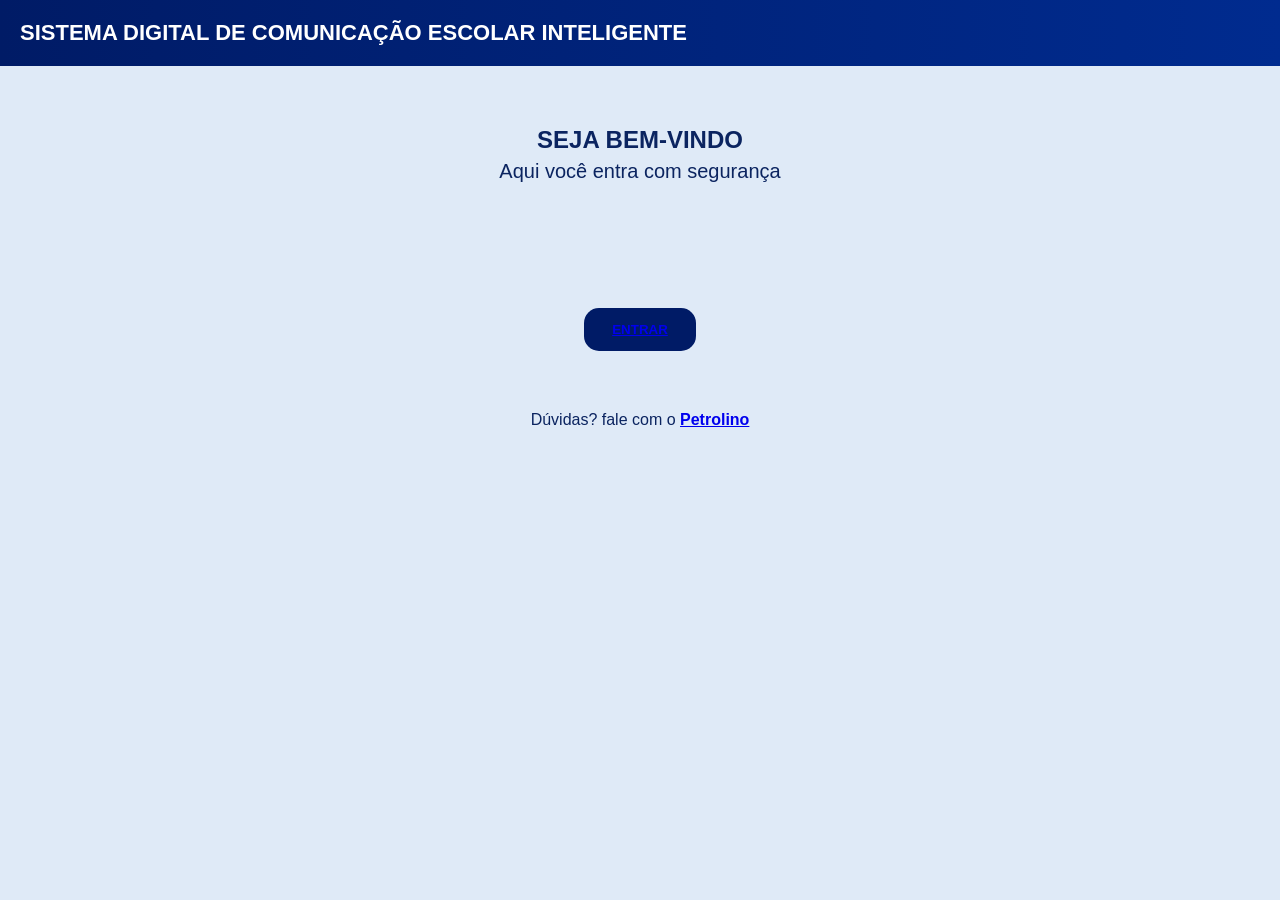
<file: index.html>
<!DOCTYPE html>
<html lang="pt-BR">

<head>

    <meta charset="UTF-8">

    <meta name="viewport"
          content="width=device-width, initial-scale=1.0">

    <title>Login - Sistema Escolar</title>

    <link rel="stylesheet" href="style.css">

</head>

<body class="pagina-login">

    <!-- CONTAINER -->
    <div class="container">

        <!-- TOPO -->
        <header>

            <!-- TÍTULO -->
            <div class="titulo">

              <center>  <h1>
                    SISTEMA DIGITAL DE COMUNICAÇÃO
                    ESCOLAR INTELIGENTE
                </h1> </center>

            </div>

            
                           
                        

        </header>

        <main>

            <!-- TEXTO -->
            <section class="texto">
<center>
                <h2>
                    SEJA BEM-VINDO
                </h2>

                <p>
                    Aqui você entra com segurança
                </p>
</center>
            </section>


            <!-- BOTÕES -->
            <section class="botoes">

                <!-- ALUNO -->
<center>
                <button type="button">
                  <a href="inicio.html">
                    ENTRAR</a>
                </button>

</center>
                <!-- GESTÃO -->
               

            </section>

        </main>

        <!-- RODAPÉ -->
        <footer>

            <div class="rodape-mascote">

                <center> <p>

                    Dúvidas? fale com o
                    <strong> <a href="https://t.me/Petrolino_Bot">
                    Petrolino</a></strong>

                </p> </center>

            </div>

        </footer>

    </div>

</body>

</html>
</file>
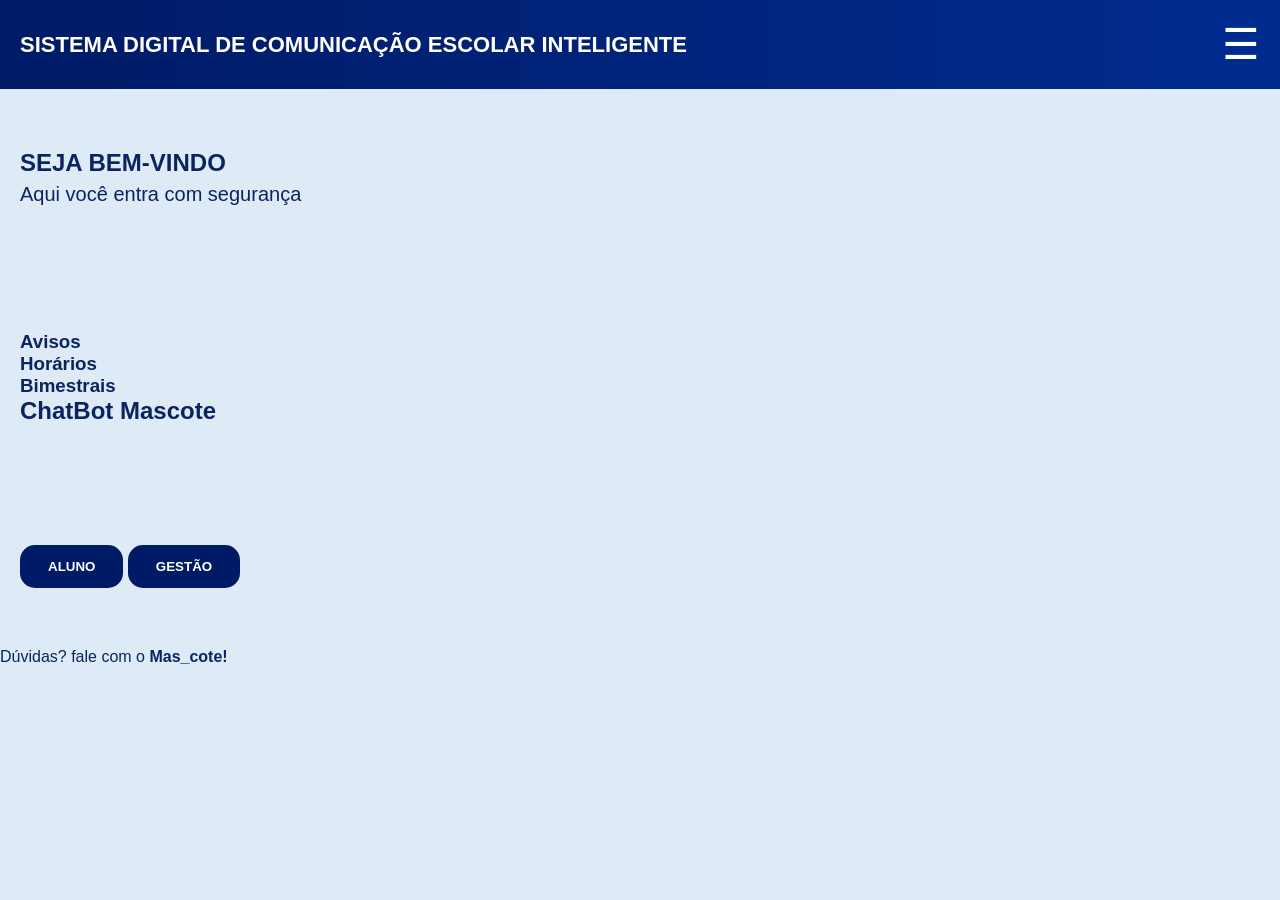
<file: Index.html>
<!DOCTYPE html>
<html lang="pt-BR">

<head>

    <meta charset="UTF-8">

    <meta name="viewport"
          content="width=device-width, initial-scale=1.0">

    <title>Login - Sistema Escolar</title>

    <link rel="stylesheet" href="style.css">

</head>

<body class="pagina-login">

    <!-- CONTAINER -->
    <div class="container">

        <!-- TOPO -->
        <header>

            <!-- TÍTULO -->
            <div class="titulo">

                <h1>
                    SISTEMA DIGITAL DE COMUNICAÇÃO
                    ESCOLAR INTELIGENTE
                </h1>

            </div>

            <!-- MENU -->
            <details>

                <summary aria-label="Abrir menu">☰</summary>

                <nav>

                    <ul>

                        <li>
                            <a href="inicio.html">
                                Início
                            </a>
                        </li>

                        <li>
                            <a href="Avisos.html">
                                Avisos
                            </a>
                        </li>

                        <li>
                            <a href="Arquivo.html">
                                Arquivos
                            </a>
                        </li>

                        <li>
                            <a href="normas.html">
                                Normas Escolares
                            </a>
                        </li>

                    </ul>

                </nav>

            </details>

        </header>

        <main>

            <!-- TEXTO -->
            <section class="texto">

                <h2>
                    SEJA BEM-VINDO
                </h2>

                <p>
                    Aqui você entra com segurança
                </p>

            </section>

            <!-- ACESSOS -->
            <section class="ilustracao">

                <!-- LADO DIREITO -->
                <div>

                    <!-- CAIXA ÍCONES -->
                    <div class="caixa-icones">

                        <!-- LINHA -->
                        <div class="linha">

                            <!-- AVISOS -->
                            <div class="icone">

                                <h3>
                                    Avisos
                                </h3>

                            </div>

                            <!-- HORÁRIOS -->
                            <div class="icone">

                                <h3>
                                    Horários
                                </h3>

                            </div>

                        </div>

                        <!-- BIMESTRAIS -->
                        <div class="baixo">

                            <h3>
                                Bimestrais
                            </h3>

                        </div>

                    </div>

                    <!-- CAIXA CHATBOT -->
                    <div class="caixa-chatbot">

                        <div class="chatbot-conteudo">

                            <h2>
                                ChatBot Mascote
                            </h2>

                        </div>

                    </div>

                </div>

            </section>

            <!-- BOTÕES -->
            <section class="botoes">

                <!-- ALUNO -->
                <button type="button">
                    ALUNO
                </button>

                <!-- GESTÃO -->
                <button type="button">
                    GESTÃO
                </button>

            </section>

        </main>

        <!-- RODAPÉ -->
        <footer>

            <div class="rodape-mascote">

                <p>

                    Dúvidas? fale com o
                    <strong>Mas_cote!</strong>

                </p>

            </div>

        </footer>

    </div>

</body>

</html>
</file>
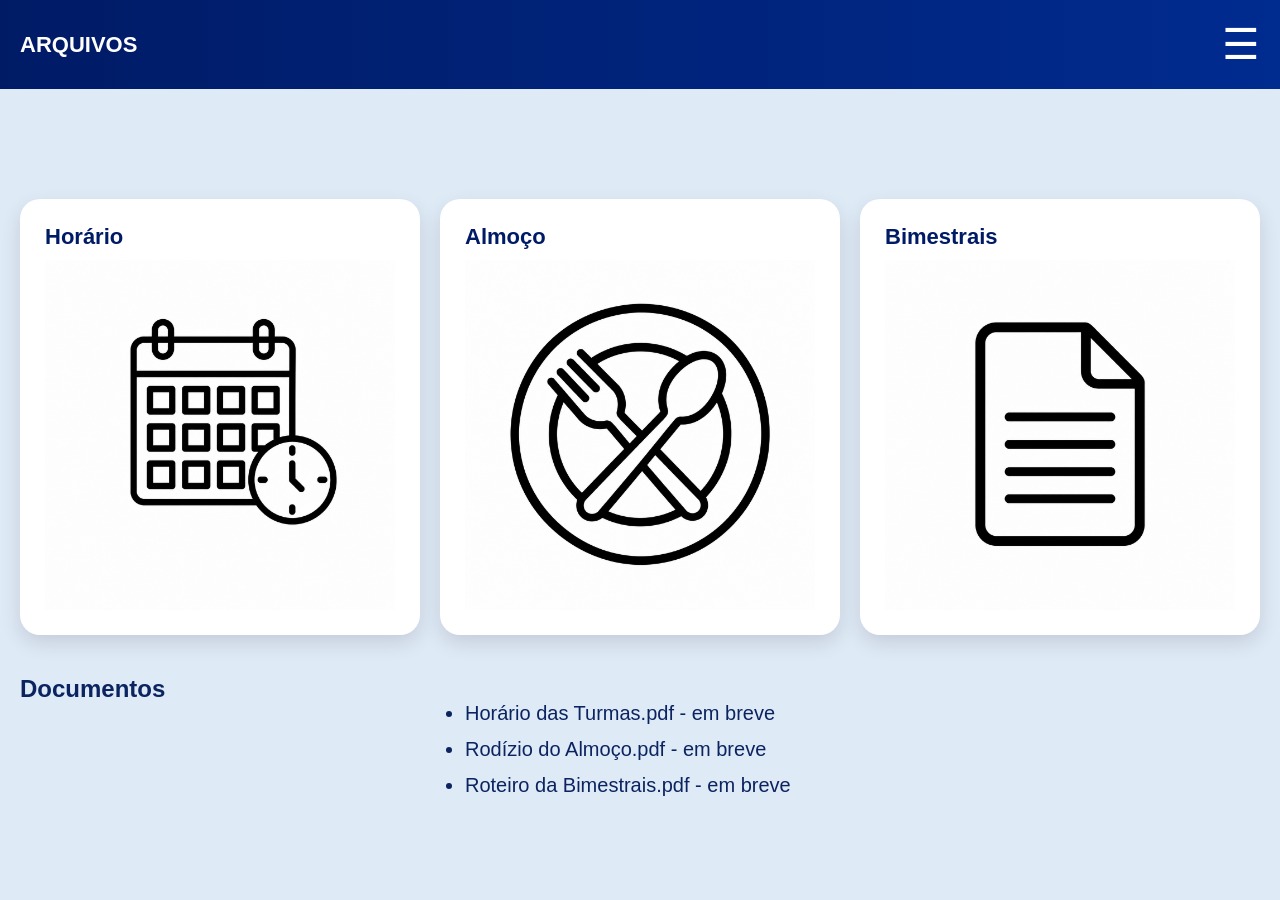
<file: Arquivo.html>
<!DOCTYPE html>
<html lang="pt-BR">

<head>

    <meta charset="UTF-8">

    <meta name="viewport" content="width=device-width, initial-scale=1.0">

    <title>Arquivos</title>

    <link rel="stylesheet" href="style.css">

</head>

<body>

    <div class="container">

        <header>

            <h1>ARQUIVOS</h1>

            <details>

                <summary aria-label="Abrir menu">☰</summary>

                <nav>

                    <ul>

                        <li>
                            <a href="inicio.html">Início</a>
                        </li>

                       
                        <li>
                            <a href="Avisos.html">Avisos</a>
                        </li>

                        <li>
                            <a href="normas.html">Normas Escolares</a>
                        </li>

                    </ul>

                </nav>

            </details>

        </header>

        <main>

            <section>

               

                <div class="retangulos-3">

                    <article class="retangulo-branco">
                        <h3>Horário</h3>
                        <p>
                            <img src="imagens/calendário.png" alt="Calendário escolar">
                        </p>
                    </article>

                    <article class="retangulo-branco">
                        <h3>Almoço</h3>
                        <p>
                            <img src="imagens/prato.png" alt="Prato">
                        </p>
                    </article>

                    <article class="retangulo-branco">
                        <h3>Bimestrais</h3>
                        <p>
                            <img src="imagens/documento.png" alt="Documento">
                        </p>
                    </article>

 <h2>Documentos</h2>

                <ul class="lista-arquivos">


                    <li>
                        <span class="arquivo-indisponivel">Horário das Turmas.pdf - em breve</span>
                    </li>
                    <li>
                        <span class="arquivo-indisponivel">Rodízio do Almoço.pdf - em breve</span>
                    </li>
                    <li>
                        <span class="arquivo-indisponivel">Roteiro da Bimestrais.pdf - em breve</span>
                    </li>


                </ul>
                </div>

            </section>

        </main>

    </div>

</body>

</html>
</file>
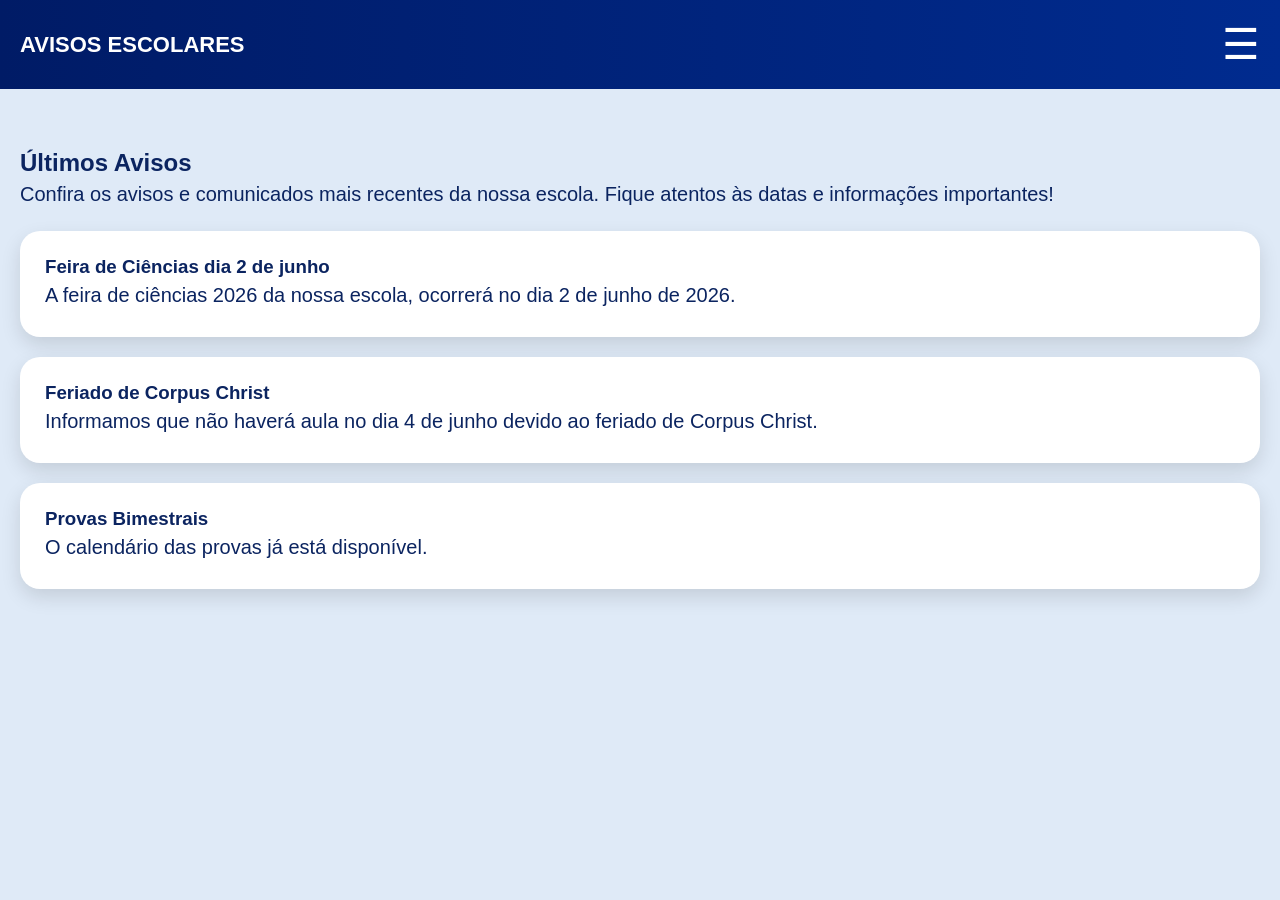
<file: Avisos.html>
<!DOCTYPE html>
<html lang="pt-BR">

<head>

    <meta charset="UTF-8">

    <meta name="viewport" content="width=device-width, initial-scale=1.0">

    <title>Avisos</title>

    <link rel="stylesheet" href="style.css">

</head>

<body>

    <!-- TOPO -->
    <header>

        <h1>AVISOS ESCOLARES</h1>
        
        <!-- MENU -->
        <details>

            <summary aria-label="Abrir menu">☰</summary>

            <nav>

                    <ul>

                        <li>
                            <a href="inicio.html">Início</a>
                        </li>

                        <li>
                            <a href="normas.html">Normas Escolares</a>
                        </li>

                        <li>
                            <a href="Arquivo.html">Arquivos</a>
                        </li>

                       
                </ul>

            </nav>

        </details>

    </header>

    <!-- CONTEÚDO -->
    <main>

        <section>

            <h2>Últimos Avisos</h2>
            
            <p>Confira os avisos e comunicados mais recentes da nossa escola.
                Fique atentos às datas e informações importantes! 
            </p>

            <!-- AVISO 1 -->
            <article>

                <h3>Feira de Ciências dia 2 de junho</h3>

                <p>
                    A feira de ciências 2026 da nossa escola, ocorrerá
                    no dia 2 de junho de 2026.
                </p>

            </article>

            <!-- AVISO 2 -->
             
            <article>
                
                <h3>Feriado de Corpus Christ</h3>

                <p>
                    Informamos que não haverá aula no dia
                    4 de junho devido ao feriado de Corpus Christ.
                </p>

            </article>

            <!-- AVISO 3 -->
            <article>

                <h3>Provas Bimestrais</h3>

                <p>
                    O calendário das provas já
                    está disponível.
                </p>

            </article>

        </section>

    </main>

</body>

</html>
</file>
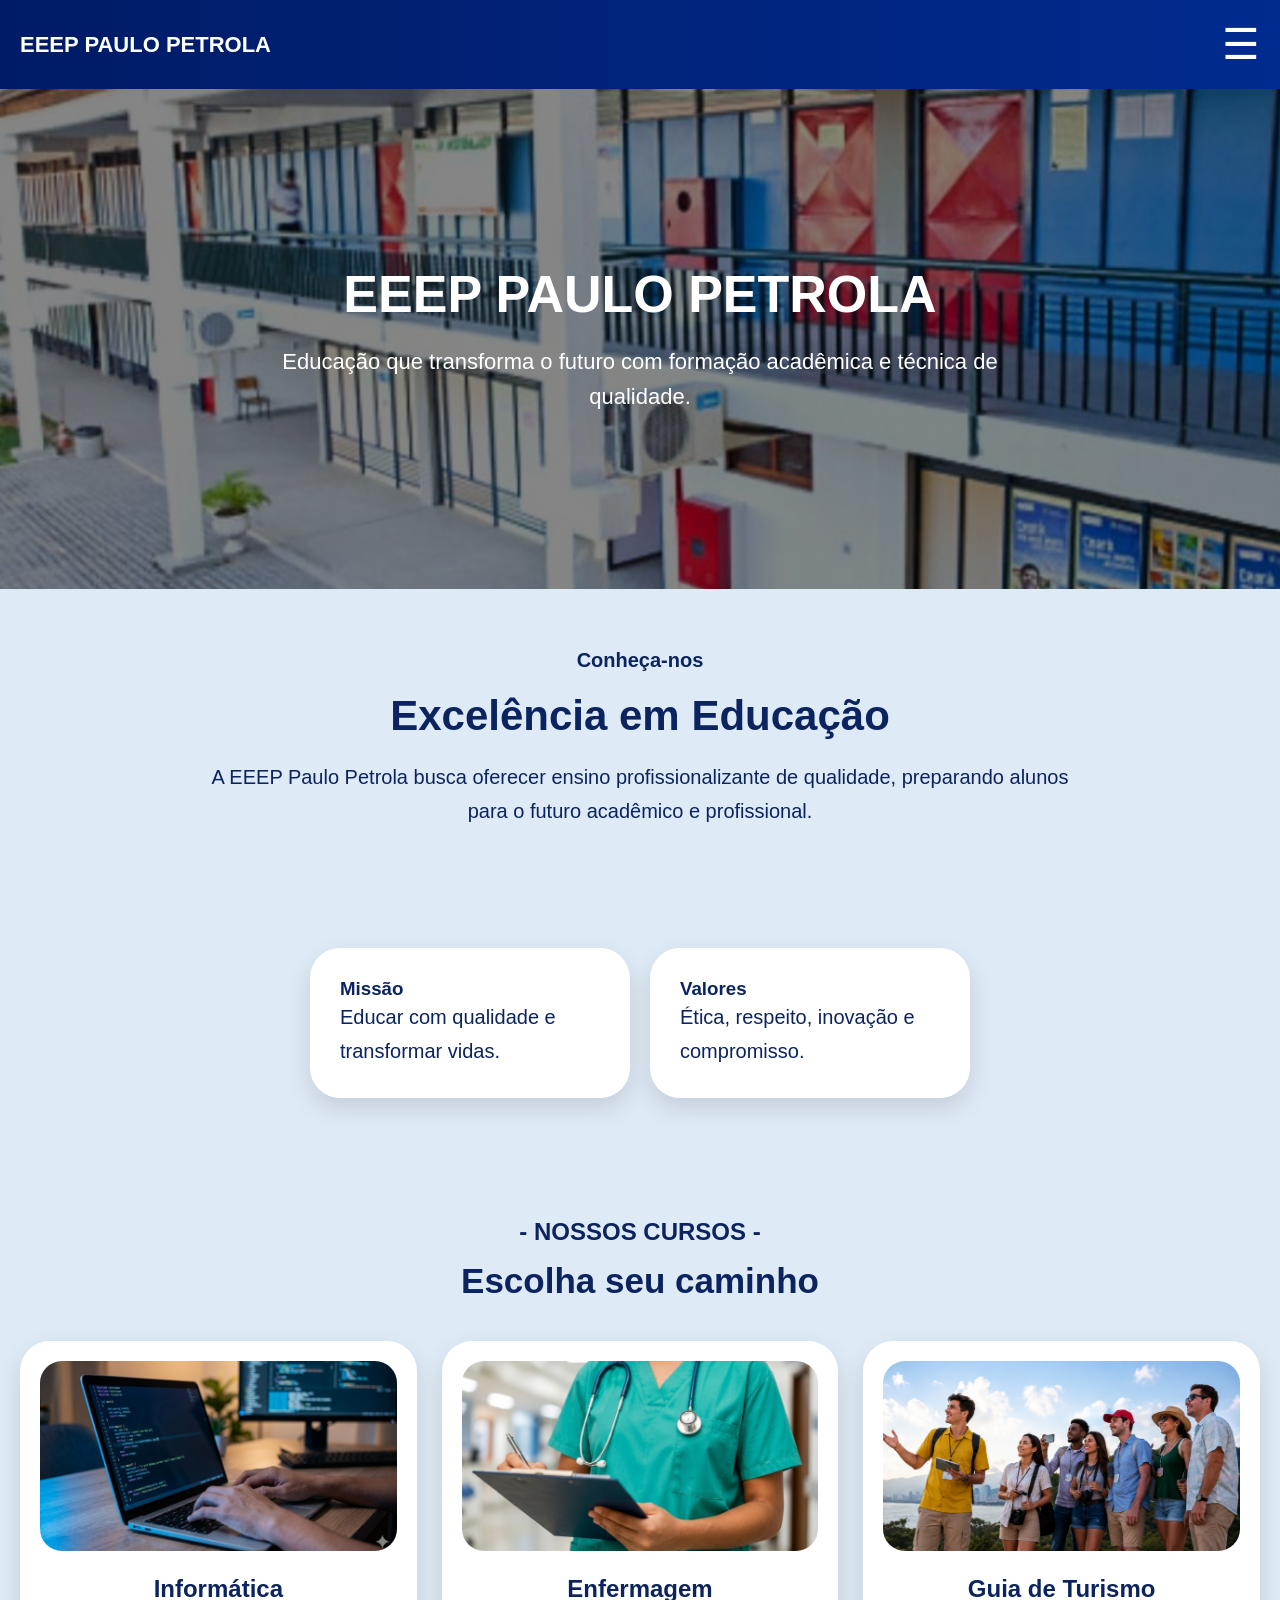
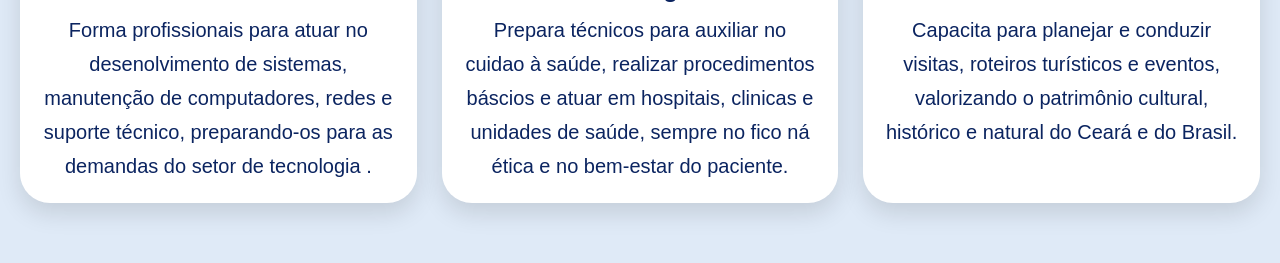
<file: inicio.html>
<!DOCTYPE html>
<html lang="pt-BR">

<head>
    <meta charset="UTF-8">
    <meta name="viewport" content="width=device-width, initial-scale=1.0">
    <title>EEEP Paulo Petrola</title>
    <link rel="stylesheet" href="style.css">
</head>

<body>
    <div class="container">
        <header>
            <h1>EEEP PAULO PETROLA</h1>

            <details>
                <summary aria-label="Abrir menu">☰</summary>
                <nav>
                    <ul>
                        <li><a href="normas.html">Normas escolares</a></li>
                        <li><a href="Avisos.html">Avisos</a></li>
                        <li><a href="Arquivo.html">Arquivos</a></li>
                       

                    </ul>
                </nav>
            </details>
        </header>

        <section class="hero" id="inicio">
            <div class="hero-conteudo">
                <h2>EEEP Paulo Petrola</h2>
                <p>
                    Educação que transforma o futuro com formação acadêmica
                    e técnica de qualidade.
                </p>
            </div>
        </section>

        <section id="sobre">
            <h2 class="conheca">Conheça-nos</h2>
            <h3 class="excelencia">Excelência em Educação</h3>

            <p class="texto-central">
                A EEEP Paulo Petrola busca oferecer ensino profissionalizante
                de qualidade, preparando alunos para o futuro acadêmico e profissional.
            </p>
        </section>

        <section class="info">
            <div class="caixa">
                <h3>Missão</h3>
                <p>Educar com qualidade e transformar vidas.</p>
            </div>

            <div class="caixa">
                <h3>Valores</h3>
                <p>Ética, respeito, inovação e compromisso.</p>
            </div>
        </section>

        <section id="cursos">
            <h2 class="cursos-titulo">- NOSSOS CURSOS -</h2>
            <h3 class="cursos-subtitulo">Escolha seu caminho</h3>

            <div class="cursos">
                <div class="curso">
                    <img src="imagens/foto1.png" alt="Curso de Informática" class="curso-imagem">
                    <h3>Informática</h3>
                    <p>Forma profissionais para atuar no desenolvimento de sistemas, manutenção de computadores, redes e suporte técnico, preparando-os para as demandas do setor de tecnologia .</p>
                </div>

                <div class="curso">
                    <img src="imagens/foto3.png" alt="Curso de Enfermagem" class="curso-imagem">
                    <h3>Enfermagem</h3>
                    <p>Prepara técnicos para auxiliar no cuidao à saúde, realizar procedimentos báscios e atuar em hospitais, clinicas e unidades de saúde, sempre no fico ná ética e no bem-estar do paciente.</p>
                </div>

                <div class="curso">
                    <img src="imagens/foto2.png" alt="Curso de Guia de Turismo" class="curso-imagem">
                    <h3>Guia de Turismo</h3>
                    <p>Capacita para planejar e conduzir visitas, roteiros turísticos e eventos, valorizando o patrimônio cultural, histórico e natural do Ceará e do Brasil.</p>
                </div>
            </div>
        </section>
    </div>
</body>

</html>
</file>
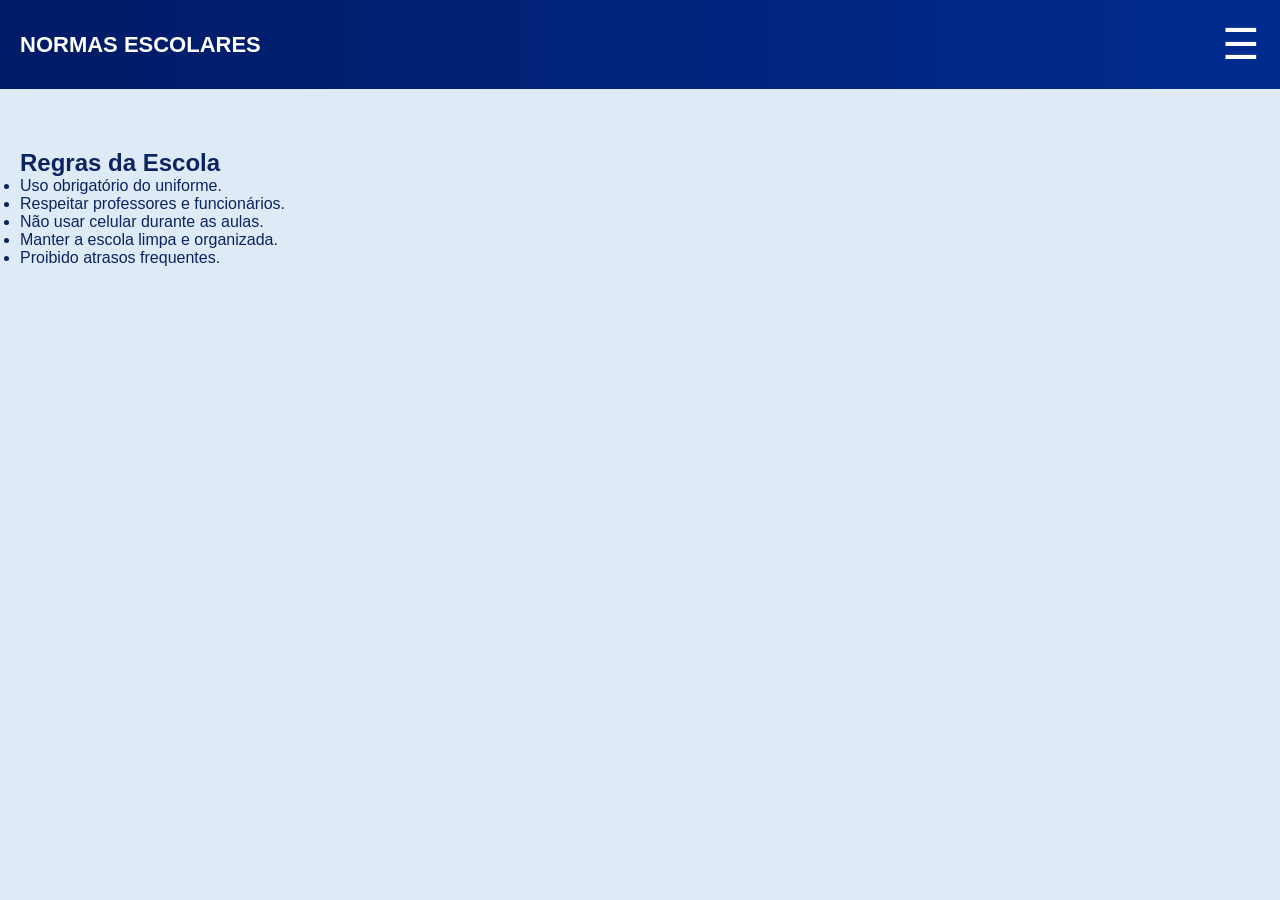
<file: normas.html>
<!DOCTYPE html>
<html lang="pt-BR">

<head>

    <meta charset="UTF-8">

    <meta name="viewport" content="width=device-width, initial-scale=1.0">

    <title>Normas Escolares</title>

    <link rel="stylesheet" href="style.css">

</head>

<body>

    <!-- TOPO -->
    <header>

        <h1>NORMAS ESCOLARES</h1>

        <!-- MENU -->
        <details>

            <summary aria-label="Abrir menu">☰</summary>

            <nav>

                <ul>

                    <li>
                        <a href="inicio.html">Início</a>
                    </li>

                    

                    <li>
                        <a href="Arquivo.html">Arquivos</a>
                    </li>
                    <li>
                        <a href="Avisos.html">Avisos</a>
                </ul>

            </nav>

        </details>

    </header>

    <!-- CONTEÚDO -->
    <main>

        <section>

            <h2>Regras da Escola</h2>

            <ul>

                <li>
                    Uso obrigatório do uniforme.
                </li>

                <li>
                    Respeitar professores e funcionários.
                </li>

                <li>
                    Não usar celular durante as aulas.
                </li>

                <li>
                    Manter a escola limpa e organizada.
                </li>

                <li>
                    Proibido atrasos frequentes.
                </li>

            </ul>

        </section>

    </main>

</body>

</html>
</file>
<file: style.css>
*{
    margin:0;
    padding:0;
    box-sizing:border-box;
}

html{
    scroll-behavior:smooth;
}

body{
    font-family:Arial, Helvetica, sans-serif;
    background:#dfeaf7;
    color:#0b2460;
}

.container{
    width:100%;
}

header{
    background:linear-gradient(to right,#001b66,#002b8f);
    padding:20px;
    display:flex;
    justify-content:space-between;
    align-items:center;
    position:sticky;
    top:0;
    z-index:100;
}

header h1{
    color:white;
    font-size:22px;
}

summary{
    list-style:none;
    color:white;
    font-size:42px;
    cursor:pointer;
}

summary::-webkit-details-marker{
    display:none;
}

nav{
    position:absolute;
    right:20px;
    top:80px;
}

nav ul{
    background:white;
    width:220px;
    border-radius:20px;
    overflow:hidden;
    box-shadow:0 10px 25px rgba(0,0,0,0.2);
}

nav li{
    list-style:none;
}

nav a{
    display:block;
    padding:16px;
    text-decoration:none;
    color:#001b66;
    font-weight:bold;
}

nav a:hover{
    background:#edf3ff;
}

.hero{
    background:
        linear-gradient(rgba(0,0,0,0.48), rgba(0,0,0,0.48)),
        url("imagens/foto5.png");
    background-size:cover;
    background-position:center;
    min-height:500px;
    display:flex;
    align-items:center;
    justify-content:center;
    text-align:center;
    padding:30px;
}

.hero-conteudo{
    max-width:760px;
}

.hero h2{
    color:white;
    font-size:52px;
    margin-bottom:20px;
    text-transform:uppercase;
}

.hero p{
    color:white;
    font-size:22px;
    line-height:1.6;
}

section{
    padding:60px 20px;
}

.conheca{
    text-align:center;
    font-size:20px;
}

.excelencia{
    text-align:center;
    font-size:42px;
    margin:20px 0;
}

.texto-central{
    text-align:center;
    max-width:900px;
    margin:auto;
}

section p{
    font-size:20px;
    line-height:1.7;
}

.info{
    display:flex;
    flex-wrap:wrap;
    gap:20px;
    justify-content:center;
}

.caixa{
    background:white;
    width:320px;
    border-radius:30px;
    padding:30px;
    box-shadow:0 10px 25px rgba(0,0,0,0.12);
}

.cursos-titulo{
    text-align:center;
    margin-bottom:15px;
}

.cursos-subtitulo{
    text-align:center;
    margin-bottom:40px;
    font-size:35px;
}

.cursos{
    display:grid;
    grid-template-columns:repeat(auto-fit,minmax(250px,1fr));
    gap:25px;
}

.curso{
    background:white;
    border-radius:30px;
    padding:20px;
    text-align:center;
    box-shadow:0 10px 25px rgba(0,0,0,0.12);
    overflow:hidden;
}

.curso-imagem{
    width:100%;
    height:190px;
    object-fit:cover;
    border-radius:22px;
    margin-bottom:20px;
}

.curso h3{
    font-size:24px;
    margin-bottom:10px;
}

.lista-arquivos{
    margin-top:20px;
    padding-left:25px;
    font-size:20px;
    line-height:1.8;
}

article{
    background:white;
    margin:20px 0;
    padding:25px;
    border-radius:20px;
    box-shadow:0 8px 20px rgba(0,0,0,0.12);
}

.retangulos-3{
    margin-top:30px;
    display:grid;
    grid-template-columns:repeat(3,1fr);
    gap:20px;
}

.retangulo-branco{
    background:white;
    border-radius:20px;
    padding:25px;
    box-shadow:0 8px 20px rgba(0,0,0,0.12);
}

.retangulo-branco h3{
    font-size:22px;
    margin-bottom:10px;
    color:#001b66;
}

.retangulo-branco p{
    font-size:18px;
    line-height:1.6;
    color:#0b2460;
}

.retangulo-branco img{
    width:100%;
    height:auto;
    display:block;
    margin-top:10px;
    object-fit:contain;
}


.nav-botoes{

    display:flex;
    flex-wrap:wrap;
    gap:12px;
    justify-content:center;
    padding:10px 0 30px;
}

.nav-botoes a{
    display:inline-block;
    background:#001b66;
    color:white;
    text-decoration:none;
    border-radius:15px;
    padding:12px 20px;
    font-weight:bold;
    cursor:pointer;
}

.nav-botoes a:hover{
    background:#002b8f;
}

button{
    background:#001b66;
    color:white;
    border:0;
    border-radius:15px;
    padding:14px 28px;
    font-weight:bold;
    cursor:pointer;
}

@media(max-width:768px){
    header{
        padding:15px;
    }

    header h1{
        font-size:18px;
        width:70%;
    }

    nav{
        right:15px;
        top:70px;
    }

    .hero{
        min-height:400px;
    }

    .hero h2{
        font-size:34px;
    }

    .hero p{
        font-size:18px;
    }

    .excelencia{
        font-size:30px;
    }

    section p{
        font-size:17px;
    }

    .curso{
        padding:18px;
    }

    .curso-imagem{
        height:170px;
    }

    .retangulos-3{
        grid-template-columns:1fr;
    }
}
</file>
